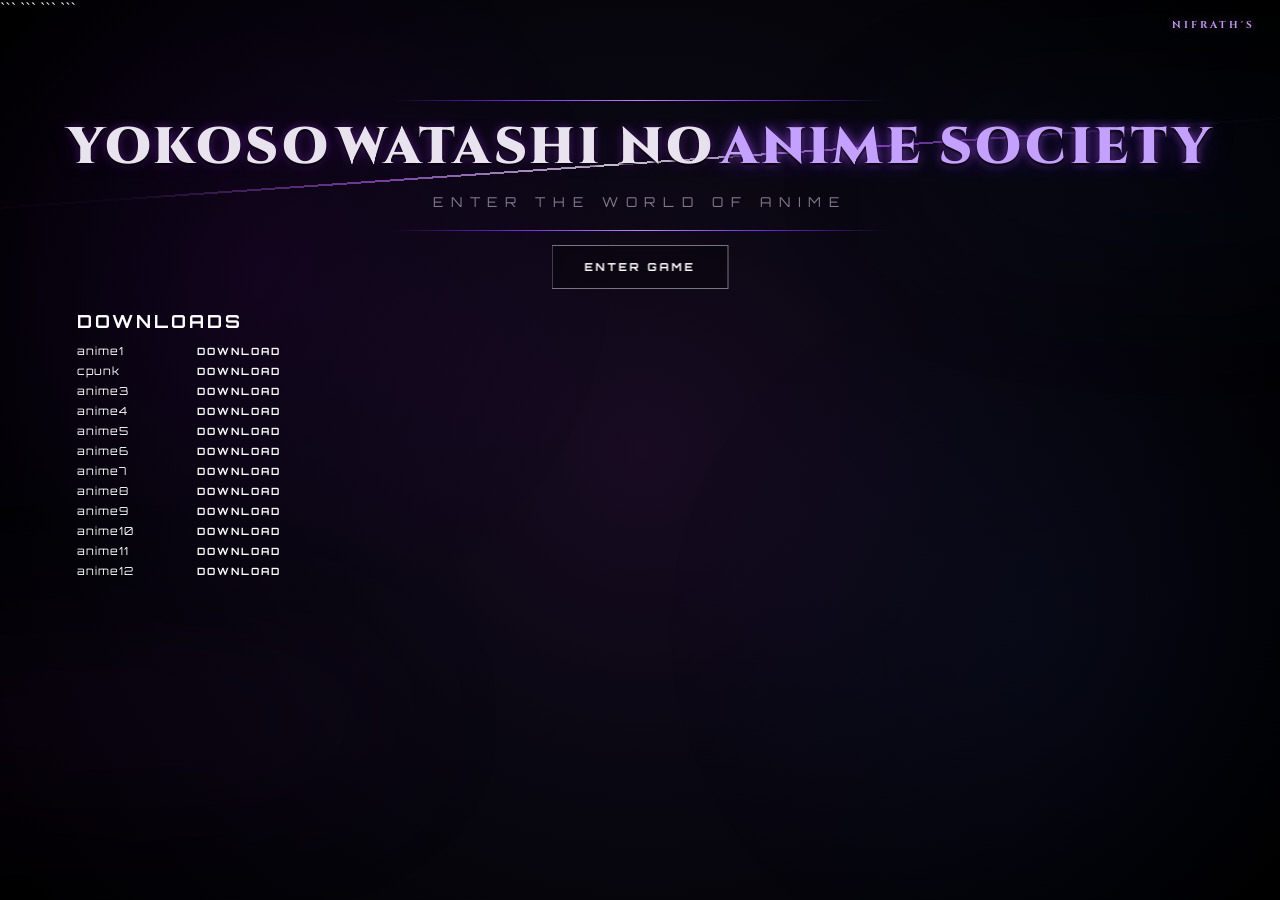
<file: index.html>
<!DOCTYPE html>

<html lang="en">

<head>
    <meta name="google-site-verification" content="BMhIwjGxc-hEesiyBbMb2D8qyS_xSLR-FXUKRTgBKSc" />

```
<meta charset="UTF-8">

<meta name="viewport" content="width=device-width, initial-scale=1.0">

<title>Yokoso Watashi no Anime Society</title>

<link rel="stylesheet" href="style.css">

<!-- Dramatic display fonts -->
<link rel="preconnect" href="https://fonts.googleapis.com">
<link rel="preconnect" href="https://fonts.gstatic.com" crossorigin>

<link
    href="https://fonts.googleapis.com/css2?family=Cinzel:wght@600;700;800;900&family=Orbitron:wght@600;700;800;900&display=swap"
    rel="stylesheet">
```

</head>

<body>

```
<!-- ================================
     BACKGROUND
================================= -->

<div class="nifraths">NIFRATH'S</div>

<div class="background">

    <div class="fog fog-one"></div>

    <div class="fog fog-two"></div>

</div>


<!-- ================================
     WELCOME / INTRO
================================= -->

<main class="welcome">

    <div class="slash"></div>

    <div class="line"></div>

    <h1>
        <span>YOKOSO</span>
        <span>WATASHI NO</span>
        <span>ANIME SOCIETY</span>
    </h1>

    <div class="subtitle">
        ENTER THE WORLD OF ANIME
    </div>

    <div class="line"></div>

</main>


<!-- ================================
     ENTER GAME BUTTON
================================= -->

<a href="game/index.html" class="enter-game-button">
    ENTER GAME
</a>



<!-- ================================
     DOWNLOADS
================================= -->

<section class="downloads-section">

    <h2>DOWNLOADS</h2>
    <div class="downloads-list">

        <a href="downloads/anime1.mp4" download>
            <span>anime1</span>
            <strong>DOWNLOAD</strong>
        </a>

        <a href="downloads/cpunk.torrent" download>
            <span>cpunk</span>
            <strong>DOWNLOAD</strong>
        </a>

        <a href="downloads/anime3.mp4" download>
            <span>anime3</span>
            <strong>DOWNLOAD</strong>
        </a>

        <a href="downloads/anime4.mp4" download>
            <span>anime4</span>
            <strong>DOWNLOAD</strong>
        </a>

        <a href="downloads/anime5.mp4" download>
            <span>anime5</span>
            <strong>DOWNLOAD</strong>
        </a>

        <a href="downloads/anime6.mp4" download>
            <span>anime6</span>
            <strong>DOWNLOAD</strong>
        </a>

        <a href="downloads/anime7.mp4" download>
            <span>anime7</span>
            <strong>DOWNLOAD</strong>
        </a>

        <a href="downloads/anime8.mp4" download>
            <span>anime8</span>
            <strong>DOWNLOAD</strong>
        </a>

        <a href="downloads/anime9.mp4" download>
            <span>anime9</span>
            <strong>DOWNLOAD</strong>
        </a>

        <a href="downloads/anime10.mp4" download>
            <span>anime10</span>
            <strong>DOWNLOAD</strong>
        </a>

        <a href="downloads/anime11.mp4" download>
            <span>anime11</span>
            <strong>DOWNLOAD</strong>
        </a>

        <a href="downloads/anime12.mp4" download>
            <span>anime12</span>
            <strong>DOWNLOAD</strong>
        </a>

    </div>

</section>
```

</body>

</html>
</file>
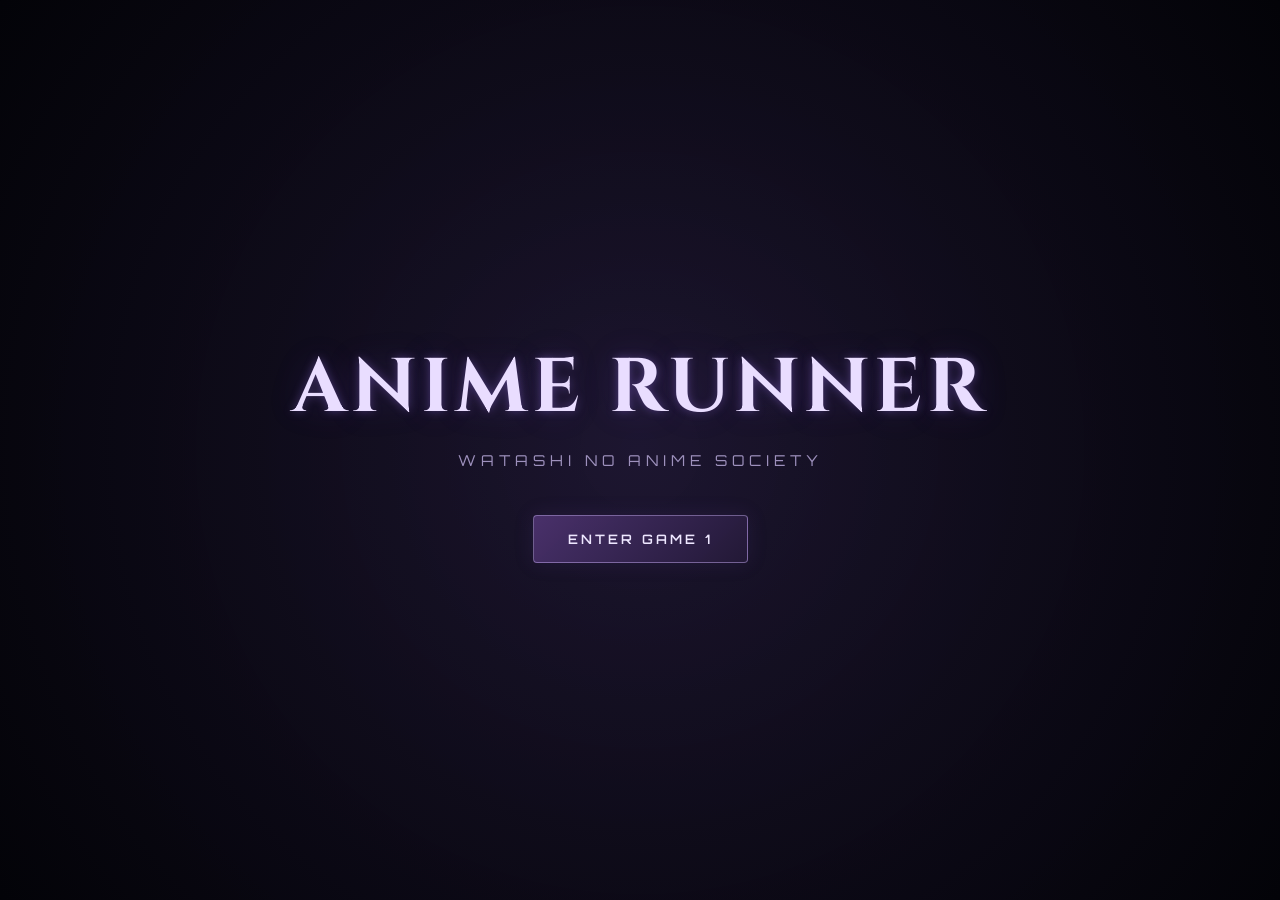
<file: game/index.html>
<!DOCTYPE html>
<html lang="en">

<head>
    <meta charset="UTF-8">

    <meta
        name="viewport"
        content="width=device-width, initial-scale=1.0"
    >

    <title>Anime Runner</title>

    <!-- Same fonts/style theme -->
    <link rel="preconnect" href="https://fonts.googleapis.com">
    <link rel="preconnect" href="https://fonts.gstatic.com" crossorigin>

    <link
        href="https://fonts.googleapis.com/css2?family=Cinzel:wght@500;600;700&family=Orbitron:wght@400;500;600;700&display=swap"
        rel="stylesheet"
    >

    <link rel="stylesheet" href="game.css">
</head>

<body>

    <!-- =====================================================
         INTRO SCREEN
         ===================================================== -->

    <section
        id="introScreen"
        class="screen active"
    >

        <div class="intro-content">

            <h1 class="game-title">
                ANIME RUNNER
            </h1>

            <p class="game-subtitle">
                WATASHI NO ANIME SOCIETY
            </p>

            <button
                id="startIntroButton"
                class="game-button"
                type="button"
            >
                ENTER GAME 1
            </button>

        </div>

    </section>


    <!-- =====================================================
         LOBBY SCREEN
         ===================================================== -->

    <section
        id="lobbyScreen"
        class="screen"
    >

        <div class="lobby-content">

            <p class="lobby-label">
                WATASHI NO ANIME SOCIETY
            </p>

            <h1 class="lobby-title">
                ANIME RUNNER
            </h1>

            <p class="lobby-description">
                RUN. JUMP. SURVIVE.
            </p>

            <button
                id="playButton"
                class="game-button"
                type="button"
            >
                CONTINUE
            </button>

        </div>

    </section>


    <!-- =====================================================
         GAME SCREEN
         ===================================================== -->

    <section
        id="gameScreen"
        class="screen"
    >

        <canvas id="gameCanvas"></canvas>

        <div class="game-ui">

            <div id="score">
                0
            </div>

        </div>

    </section>


    <!-- =====================================================
         GAME OVER SCREEN
         ===================================================== -->

    <section
        id="surpriseScreen"
        class="screen"
    >

        <div id="resultPanel">

            <img
                src="assets/surprise.png"
                alt="Surprise"
                id="surpriseImage"
            >

            <p class="game-over-label">
                GAME OVER
            </p>

            <h1 class="game-over-title">
                YOU GOT CAUGHT
            </h1>

            <p class="current-score-label">
                SCORE
            </p>

            <div id="resultScore">
                0
            </div>

            <button
                id="retryButton"
                class="game-button"
                type="button"
            >
                RETRY
            </button>

        </div>

    </section>


    <!-- =====================================================
         GAME JAVASCRIPT
         ===================================================== -->

    <script src="game.js"></script>

</body>


</html>
</file>
<file: style.css>
* {
    margin: 0;
    padding: 0;
    box-sizing: border-box;
}

html,
body {
    width: 100%;
    min-height: 100%;
    overflow-x: hidden;
}

body {
    min-height: 100vh;

    background:
        radial-gradient(
            circle at center,
            #180b22 0%,
            #090711 42%,
            #030307 75%,
            #000000 100%
        );

    color: white;
}


/* ================================
   DARK ATMOSPHERE
================================ */

.background {
    position: fixed;
    inset: 0;

    overflow: hidden;

    pointer-events: none;

    z-index: 0;
}

.background::before {
    content: "";

    position: absolute;
    inset: 0;

    background:
        radial-gradient(
            circle at 20% 30%,
            rgba(102, 0, 153, 0.12),
            transparent 30%
        ),
        radial-gradient(
            circle at 80% 70%,
            rgba(20, 50, 120, 0.10),
            transparent 30%
        );

    animation:
        atmosphere
        8s
        ease-in-out
        infinite
        alternate;
}


/* ================================
   FOG
================================ */

.fog {
    position: absolute;

    width: 600px;
    height: 180px;

    background:
        rgba(100, 20, 130, 0.08);

    filter: blur(70px);

    border-radius: 50%;
}

.fog-one {
    left: -200px;
    bottom: 10%;

    animation:
        fogMove
        12s
        ease-in-out
        infinite
        alternate;
}

.fog-two {
    right: -200px;
    top: 10%;

    background:
        rgba(30, 50, 120, 0.08);

    animation:
        fogMoveReverse
        15s
        ease-in-out
        infinite
        alternate;
}


/* ================================
   MAIN INTRO
================================ */

.welcome {
    position: absolute;

    /*
       IMPORTANT:
       The title now starts near the TOP.
       It no longer starts in the center.
    */
    top: 10vh;
    left: 0;

    width: 100%;

    padding:
        20px
        5vw;

    text-align: center;

    z-index: 2;

    transform: none;

    /*
       NO movement from center to top.
    */
    animation: none;
}


/* ================================
   ENERGY SLASH
================================ */

.slash {
    position: absolute;

    width: 120%;
    height: 2px;

    left: -10%;
    top: 48%;

    background:
        linear-gradient(
            90deg,
            transparent,
            rgba(150, 60, 220, 0.05),
            rgba(190, 100, 255, 0.6),
            rgba(255, 255, 255, 0.8),
            rgba(190, 100, 255, 0.6),
            rgba(150, 60, 220, 0.05),
            transparent
        );

    transform:
        rotate(-4deg)
        scaleX(0);

    transform-origin: center;

    opacity: 0;

    z-index: 1;

    animation:
        slashReveal
        2s
        ease-out
        0.8s
        forwards;

    pointer-events: none;
}


/* ================================
   DECORATIVE LINES
================================ */

.line {
    width:
        min(500px, 65vw);

    height: 1px;

    margin:
        18px
        auto;

    background:
        linear-gradient(
            90deg,
            transparent,
            #6d28d9,
            #c084fc,
            #6d28d9,
            transparent
        );

    opacity: 0;

    animation:
        lineReveal
        1.5s
        ease-out
        1.2s
        forwards;
}


/* ================================
   MAIN TITLE
================================ */

h1 {
    position: relative;

    z-index: 2;

    display: flex;

    justify-content: center;
    align-items: center;

    gap:
        clamp(
            4px,
            1.2vw,
            18px
        );

    /*
       IMPORTANT:
       Allow the title to fit on phones.
    */
    width: 100%;

    max-width: 100%;

    overflow: hidden;

    /*
       Do not allow the title itself
       to create horizontal scrolling.
    */
    white-space: normal;

    overflow-wrap: break-word;

    font-family:
        "Cinzel",
        serif;

    font-weight: 900;

    font-size:
        clamp(
            1rem,
            3vw,
            3.5rem
        );

    line-height: 1.1;

    letter-spacing:
        clamp(
            1px,
            0.25vw,
            5px
        );

    color: #e9e3ef;

    opacity: 0;

    animation:
        titleReveal
        1.8s
        cubic-bezier(.16, 1, .3, 1)
        0.4s
        forwards,

        darkPulse
        4s
        ease-in-out
        2.2s
        infinite;
}


/* ================================
   WORDS
================================ */

h1 span {
    display: inline-block;

    opacity: 0;

    /*
       IMPORTANT:
       The words no longer travel upward.
       They simply fade in at their final position.
    */
    transform: none;

    max-width: 100%;

    text-shadow:
        0 2px 3px #000,
        0 0 8px rgba(130, 50, 190, 0.5),
        0 0 25px rgba(100, 30, 160, 0.25);

    animation:
        wordAppear
        1s
        ease-out
        forwards;
}

h1 span:nth-child(1) {
    animation-delay: 0.6s;
}

h1 span:nth-child(2) {
    animation-delay: 0.9s;
}

h1 span:nth-child(3) {
    animation-delay: 1.2s;
}


/* ================================
   FINAL WORD
================================ */

h1 span:last-child {
    color: #c4a1ff;

    text-shadow:
        0 2px 3px #000,
        0 0 10px rgba(168, 85, 247, 0.7),
        0 0 30px rgba(109, 40, 217, 0.45);
}


/* ================================
   SUBTITLE
================================ */

.subtitle {
    position: relative;

    z-index: 2;

    margin-top: 22px;

    font-family:
        "Orbitron",
        sans-serif;

    font-size:
        clamp(
            0.5rem,
            0.8vw,
            0.85rem
        );

    letter-spacing:
        clamp(
            3px,
            0.6vw,
            8px
        );

    color: #82788d;

    opacity: 0;

    animation:
        subtitleAppear
        1.5s
        ease-out
        1.8s
        forwards;
}


/* ================================
   TITLE APPEAR
   NO MOVEMENT
================================ */

@keyframes titleReveal {

    from {
        opacity: 0;

        filter: blur(6px);
    }

    to {
        opacity: 1;

        filter: blur(0);
    }
}


/* ================================
   WORD APPEAR
   NO MOVEMENT
================================ */

@keyframes wordAppear {

    from {
        opacity: 0;

        transform: none;

        filter: blur(8px);
    }

    to {
        opacity: 1;

        transform: none;

        filter: blur(0);
    }
}


/* ================================
   SUBTITLE APPEAR
   NO MOVEMENT
================================ */

@keyframes subtitleAppear {

    from {
        opacity: 0;

        letter-spacing:
            clamp(
                3px,
                0.6vw,
                8px
            );
    }

    to {
        opacity: 1;

        letter-spacing:
            clamp(
                3px,
                0.6vw,
                8px
            );
    }
}


/* ================================
   LINE REVEAL
================================ */

@keyframes lineReveal {

    from {
        transform:
            scaleX(0);

        opacity: 0;
    }

    to {
        transform:
            scaleX(1);

        opacity: 1;
    }
}


/* ================================
   SLASH REVEAL
================================ */

@keyframes slashReveal {

    from {
        opacity: 0;

        transform:
            rotate(-4deg)
            scaleX(0);
    }

    to {
        opacity: 1;

        transform:
            rotate(-4deg)
            scaleX(1);
    }
}


/* ================================
   DARK PULSE
================================ */

@keyframes darkPulse {

    0%,
    100% {
        filter: brightness(0.9);
    }

    50% {
        filter: brightness(1.15);
    }
}


/* ================================
   ATMOSPHERE
================================ */

@keyframes atmosphere {

    from {
        transform:
            scale(1);

        opacity: 0.7;
    }

    to {
        transform:
            scale(1.12);

        opacity: 1;
    }
}


/* ================================
   FOG MOVEMENT
================================ */

@keyframes fogMove {

    from {
        transform:
            translateX(0);
    }

    to {
        transform:
            translateX(250px);
    }
}

@keyframes fogMoveReverse {

    from {
        transform:
            translateX(0);
    }

    to {
        transform:
            translateX(-250px);
    }
}


/* ================================
   ENTER GAME BUTTON
================================ */

.enter-game-button {
    position: absolute;

    left: 6vw;
    top: 65%;

    display: inline-block;

    padding:
        14px
        32px;

    border:
        1px solid
        rgba(255, 255, 255, 0.45);

    color: white;

    text-decoration: none;

    font-family:
        "Orbitron",
        sans-serif;

    font-size: 11px;

    font-weight: 700;

    letter-spacing: 3px;

    background:
        rgba(0, 0, 0, 0.25);

    backdrop-filter: blur(6px);

    transition:
        transform 0.3s ease,
        background 0.3s ease,
        box-shadow 0.3s ease,
        border-color 0.3s ease;

    z-index: 20;
}

.enter-game-button:hover {
    transform:
        translateY(-3px);

    background:
        rgba(255, 255, 255, 0.1);

    border-color:
        rgba(255, 255, 255, 0.8);

    box-shadow:
        0 0 25px
        rgba(255, 255, 255, 0.18);
}

.enter-game-button:active {
    transform:
        scale(0.96);
}


/* ================================
   NIFRATH'S
================================ */

.nifraths {
    position: absolute;

    top: 18px;
    right: 25px;

    z-index: 30;

    font-family:
        "Cinzel",
        serif;

    font-size: 10px;

    font-weight: 700;

    letter-spacing: 3px;

    color:
        rgba(
            210,
            170,
            255,
            0.9
        );

    text-shadow:
        0 0 8px
        rgba(
            192,
            132,
            252,
            0.45
        );

    pointer-events: none;

    white-space: nowrap;
}


/* ================================
   MOBILE
================================ */

@media (max-width: 900px) {

    .welcome {
        /*
           Keep the entire intro at the top
           on phones too.
        */
        top: 7vh;

        left: 0;

        width: 100%;

        padding:
            15px
            12px;
    }


    h1 {
        /*
           Responsive size.

           It cannot become wider than
           the phone screen.
        */
        width: 100%;

        max-width: 100%;

        font-size:
            clamp(
                1rem,
                7vw,
                2.5rem
            );

        line-height: 1.05;

        letter-spacing:
            clamp(
                0.5px,
                0.4vw,
                2px
            );

        gap: 4px;

        white-space: normal;

        overflow: hidden;
    }


    h1 span {
        max-width: 100%;

        overflow-wrap: anywhere;

        transform: none;
    }


    .subtitle {
        margin-top: 14px;

        font-size:
            clamp(
                0.45rem,
                2.2vw,
                0.65rem
            );

        letter-spacing:
            clamp(
                2px,
                1vw,
                5px
            );

        line-height: 1.5;
    }


    .line {
        width: 75vw;

        margin:
            12px
            auto;
    }


    .enter-game-button {
        left: 5vw;

        top: 68%;

        padding:
            12px
            24px;

        font-size: 10px;

        letter-spacing: 2px;
    }


    .nifraths {
        top: 18px;

        right: 18px;

        font-size: 9px;

        letter-spacing: 2px;
    }
}


/* ================================
   SMALL PHONES
================================ */

@media (max-width: 480px) {

    .welcome {
        top: 6vh;

        padding:
            12px
            10px;
    }


    h1 {
        font-size:
            clamp(
                0.9rem,
                6.5vw,
                1.8rem
            );

        letter-spacing: 0.5px;

        gap: 3px;
    }


    .subtitle {
        font-size:
            0.48rem;

        letter-spacing: 2px;
    }


    .nifraths {
        right: 12px;

        font-size: 8px;

        letter-spacing: 1.5px;
    }
}


/* ================================
   PREVENT HORIZONTAL OVERFLOW
================================ */

body,
.welcome,
h1,
h1 span,
.subtitle {
    max-width: 100vw;
}
/* ============================================================
   FINAL TOP INTRO POSITION
   ============================================================ */

/*
   NIFRATH'S
   stays at the top-right.
*/

.nifraths {
    position: fixed;

    top: 18px;
    right: 25px;

    z-index: 100;

    white-space: nowrap;

    font-family: "Cinzel", serif;

    font-size: 10px;

    font-weight: 700;

    letter-spacing: 3px;

    color: rgba(210, 170, 255, 0.9);

    text-shadow:
        0 0 8px rgba(192, 132, 252, 0.45);
}


/*
   MAIN INTRO

   IMPORTANT:
   It starts at the TOP immediately.

   There is NO movement from the center.
*/

.welcome {
    position: absolute;

    top: 72px;
    left: 50%;

    width: 100%;

    max-width: 100vw;

    padding:
        10px 15px;

    text-align: center;

    z-index: 10;

    transform:
        translateX(-50%);

    /*
       Completely remove the old
       center → top animation.
    */
    animation: none;
}


/*
   Remove the old title movement.
*/

h1 {
    position: relative;

    width: 100%;

    max-width: 100%;

    margin: 0 auto;

    display: flex;

    justify-content: center;

    align-items: center;

    flex-wrap: wrap;

    gap: 6px;

    white-space: normal;

    overflow: hidden;

    font-family: "Cinzel", serif;

    font-weight: 900;

    font-size:
        clamp(
            1.15rem,
            4vw,
            3.5rem
        );

    line-height: 1.15;

    letter-spacing:
        clamp(
            1px,
            0.25vw,
            5px
        );

    color: #e9e3ef;

    opacity: 1;

    transform: none;

    animation:
        titleReveal
        1.2s
        ease-out
        0.2s
        forwards;
}


/*
   Each word appears at its FINAL position.

   It does NOT move upward.
*/

h1 span {
    display: inline-block;

    opacity: 0;

    transform: none;

    max-width: 100%;

    filter: blur(6px);

    animation:
        wordAppearTop
        0.8s
        ease-out
        forwards;
}


h1 span:nth-child(1) {
    animation-delay: 0.25s;
}


h1 span:nth-child(2) {
    animation-delay: 0.4s;
}


h1 span:nth-child(3) {
    animation-delay: 0.55s;
}


/*
   New word appearance animation.

   ONLY fades in.
   NO vertical movement.
*/

@keyframes wordAppearTop {

    from {
        opacity: 0;

        transform: none;

        filter: blur(6px);
    }

    to {
        opacity: 1;

        transform: none;

        filter: blur(0);
    }
}


/*
   SUBTITLE

   Directly below the title.
*/

.subtitle {
    position: relative;

    z-index: 20;

    width: 100%;

    max-width: 100%;

    margin:
        14px auto 0;

    padding: 0 8px;

    text-align: center;

    font-family:
        "Orbitron",
        sans-serif;

    font-size:
        clamp(
            0.55rem,
            1.2vw,
            0.85rem
        );

    line-height: 1.5;

    letter-spacing:
        clamp(
            2px,
            0.6vw,
            8px
        );

    color: #82788d;

    opacity: 1;

    animation:
        subtitleTop
        1s
        ease-out
        0.8s
        forwards;
}


@keyframes subtitleTop {

    from {
        opacity: 0;

        filter: blur(5px);
    }

    to {
        opacity: 1;

        filter: blur(0);
    }
}


/*
   ENTER GAME

   It is outside .welcome in your HTML,
   so position it directly underneath
   the subtitle instead of at 65% of
   the screen.
*/

.enter-game-button {
    position: absolute;

    left: 50%;

    top: 245px;

    transform:
        translateX(-50%);

    z-index: 50;

    display: inline-block;

    padding:
        14px 32px;

    border:
        1px solid
        rgba(255, 255, 255, 0.45);

    color: white;

    text-decoration: none;

    font-family:
        "Orbitron",
        sans-serif;

    font-size: 11px;

    font-weight: 700;

    letter-spacing: 3px;

    background:
        rgba(0, 0, 0, 0.25);

    backdrop-filter:
        blur(6px);

    white-space: nowrap;

    transition:
        transform 0.3s ease,
        background 0.3s ease,
        box-shadow 0.3s ease,
        border-color 0.3s ease;
}


.enter-game-button:hover {

    transform:
        translateX(-50%)
        translateY(-3px);

    background:
        rgba(255, 255, 255, 0.1);

    border-color:
        rgba(255, 255, 255, 0.8);

    box-shadow:
        0 0 25px
        rgba(255, 255, 255, 0.18);
}


.enter-game-button:active {

    transform:
        translateX(-50%)
        scale(0.96);
}


/* ============================================================
   PHONE
   ============================================================ */

@media (max-width: 900px) {

    /*
       NIFRATH'S
    */

    .nifraths {

        top: 18px;
        right: 16px;

        font-size: 8px;

        letter-spacing: 2px;
    }


    /*
       INTRO STARTS DIRECTLY UNDER
       NIFRATH'S.
    */

    .welcome {

        top: 58px;

        left: 50%;

        width: 100%;

        padding:
            8px 12px;

        transform:
            translateX(-50%);

        animation: none;
    }


    /*
       Make the title fit the phone.
    */

    h1 {

        width: 100%;

        max-width: 100%;

        display: flex;

        justify-content: center;

        align-items: center;

        flex-wrap: wrap;

        gap: 4px;

        overflow: hidden;

        white-space: normal;

        font-size:
            clamp(
                1rem,
                5.5vw,
                2rem
            );

        line-height: 1.15;

        letter-spacing:
            clamp(
                0.5px,
                0.3vw,
                2px
            );
    }


    h1 span {

        max-width: 100%;

        transform: none;

        overflow-wrap: anywhere;
    }


    /*
       ENTER THE WORLD OF ANIME
    */

    .subtitle {

        margin-top: 12px;

        padding:
            0 5px;

        font-size:
            clamp(
                0.45rem,
                2.1vw,
                0.65rem
            );

        letter-spacing:
            clamp(
                1.5px,
                0.8vw,
                4px
            );

        line-height: 1.5;
    }


    /*
       ENTER GAME

       Directly below the intro.
    */

    .enter-game-button {

        top: 205px;

        left: 50%;

        padding:
            12px 24px;

        font-size: 10px;

        letter-spacing: 2px;

        transform:
            translateX(-50%);
    }
}


/* ============================================================
   SMALL PHONE
   ============================================================ */

@media (max-width: 480px) {

    .nifraths {

        top: 16px;

        right: 12px;

        font-size: 7px;

        letter-spacing: 1.5px;
    }
 
    

    .welcome {

        top: 52px;

        padding:
            8px 8px;
    }


    h1 {

        font-size:
            clamp(
                0.9rem,
                5.8vw,
                1.7rem
            );

        gap: 3px;

        letter-spacing: 0.4px;
    }


    .subtitle {

        margin-top: 10px;

        font-size:
            0.46rem;

        letter-spacing: 1.8px;
    }


    .enter-game-button {

        top: 190px;

        padding:
            11px 21px;

        font-size: 9px;

        letter-spacing: 1.8px;
    }
}


/*
   NEVER allow the intro to create
   horizontal scrolling.
*/

html,
body {

    width: 100%;

    max-width: 100%;

    overflow-x: hidden;
}
/* ================================
   DOWNLOADS
================================= */

.downloads-section {
    position: absolute;
    top: 310px;
    left: 6vw;
    z-index: 20;
    text-align: left;
}

.downloads-section h2 {
    margin: 0 0 12px 0;
    font-family: "Orbitron", sans-serif;
    font-size: 18px;
    letter-spacing: 3px;
}

.downloads-list {
    display: flex;
    flex-direction: column;
    gap: 6px;
}

.downloads-list a {
    display: flex;
    align-items: center;
    gap: 20px;
    color: white;
    text-decoration: none;
    font-family: "Orbitron", sans-serif;
    font-size: 11px;
    letter-spacing: 1px;
}

.downloads-list a:hover {
    color: #c4a1ff;
}

.downloads-list span {
    min-width: 100px;
}

.downloads-list strong {
    font-size: 10px;
    letter-spacing: 2px;
}


/* ================================
   PHONE
================================= */

@media (max-width: 900px) {

    .downloads-section {
        top: 260px;
        left: 5vw;
    }

    .downloads-section h2 {
        font-size: 15px;
        margin-bottom: 10px;
    }

    .downloads-list {
        gap: 6px;
    }

    .downloads-list a {
        font-size: 9px;
        gap: 15px;
    }

    .downloads-list strong {
        font-size: 8px;
    }
}


/* ================================
   SMALL PHONE
================================= */

@media (max-width: 480px) {

    .downloads-section {
        top: 240px;
        left: 5vw;
    }

    .downloads-section h2 {
        font-size: 13px;
    }

    .downloads-list {
        gap: 5px;
    }

    .downloads-list a {
        font-size: 8px;
        gap: 12px;
    }

    .downloads-list strong {
        font-size: 7px;
    }
}
</file>
<file: game/game.css>
/* ============================================================
   ANIME RUNNER
   ============================================================ */

@import url(
    'https://fonts.googleapis.com/css2?family=Cinzel:wght@500;600;700&family=Orbitron:wght@500;600;700&display=swap'
);


/* ============================================================
   RESET
   ============================================================ */

* {
    margin: 0;
    padding: 0;
    box-sizing: border-box;
}


html,
body {
    width: 100%;
    height: 100%;
    overflow: hidden;
}


body {

    background:
        radial-gradient(
            circle at center,
            #171329 0%,
            #090811 55%,
            #030307 100%
        );

    color: #eeeaff;

    font-family:
        "Orbitron",
        sans-serif;
}


/* ============================================================
   SCREENS
   ============================================================ */

.screen {

    position: fixed;

    inset: 0;

    width: 100vw;
    height: 100vh;

    display: none;

    align-items: center;
    justify-content: center;

    text-align: center;

    z-index: 10;
}


.screen.active {
    display: flex;
}


/* ============================================================
   INTRO
   ============================================================ */

#introScreen {

    background:
        radial-gradient(
            circle at center,
            rgba(32, 24, 52, 0.75),
            rgba(3, 3, 8, 0.98)
        );
}


.intro-content {

    display: flex;

    flex-direction: column;

    align-items: center;

    justify-content: center;
}


/* ============================================================
   MAIN TITLE
   ============================================================ */

.game-title {

    font-family:
        "Cinzel",
        serif;

    font-size:
        clamp(38px, 6vw, 76px);

    font-weight: 700;

    letter-spacing: 5px;

    color: #e9ddff;

    text-shadow:
        0 0 10px rgba(170, 130, 255, 0.35),
        0 0 35px rgba(120, 80, 220, 0.18);

    margin-bottom: 12px;
}


.game-subtitle {

    font-family:
        "Orbitron",
        sans-serif;

    font-size:
        clamp(10px, 1.4vw, 15px);

    letter-spacing: 5px;

    color: #9e91bd;

    margin-bottom: 45px;
}


/* ============================================================
   BUTTON
   ============================================================ */

.game-button {

    border:
        1px solid rgba(202, 178, 245, 0.45);

    background:
        linear-gradient(
            135deg,
            rgba(76, 51, 111, 0.95),
            rgba(35, 25, 55, 0.98)
        );

    color: #eee7ff;

    font-family:
        "Orbitron",
        sans-serif;

    font-size: 13px;

    font-weight: 600;

    letter-spacing: 3px;

    padding: 15px 34px;

    min-width: 200px;

    border-radius: 4px;

    cursor: pointer;

    box-shadow:
        0 0 20px rgba(100, 70, 160, 0.15);

    transition:
        transform 0.18s ease,
        box-shadow 0.18s ease,
        background 0.18s ease;
}


.game-button:hover {

    transform:
        translateY(-2px);

    background:
        linear-gradient(
            135deg,
            rgba(98, 68, 140, 1),
            rgba(45, 31, 70, 1)
        );

    box-shadow:
        0 0 25px rgba(150, 110, 220, 0.3);
}


.game-button:active {

    transform:
        translateY(0);
}


/* ============================================================
   LOBBY
   ============================================================ */

#lobbyScreen {

    background:
        radial-gradient(
            circle at center,
            rgba(32, 24, 52, 0.78),
            rgba(3, 3, 8, 0.98)
        );
}


.lobby-content {

    display: flex;

    flex-direction: column;

    align-items: center;

    justify-content: center;
}


.lobby-label {

    font-family:
        "Orbitron",
        sans-serif;

    font-size: 11px;

    letter-spacing: 5px;

    color: #9184ae;

    margin-bottom: 15px;
}


.lobby-title {

    font-family:
        "Cinzel",
        serif;

    font-size:
        clamp(42px, 6vw, 72px);

    font-weight: 700;

    letter-spacing: 5px;

    color: #eee6ff;

    text-shadow:
        0 0 18px rgba(150, 110, 220, 0.25);

    margin-bottom: 14px;
}


.lobby-description {

    font-family:
        "Orbitron",
        sans-serif;

    font-size: 11px;

    letter-spacing: 4px;

    color: #817696;

    margin-bottom: 38px;
}


/* ============================================================
   GAME SCREEN
   ============================================================ */

#gameScreen {

    padding: 0;

    background: transparent;

    align-items: stretch;
    justify-content: stretch;
}


#gameScreen.active {

    display: block;
}


/* ============================================================
   CANVAS
   ============================================================ */

#gameCanvas {

    position: fixed;

    inset: 0;

    width: 100vw;
    height: 100vh;

    display: block;

    z-index: 1;

    touch-action: none;
}


/* ============================================================
   SCORE
   ============================================================ */

.game-ui {

    position: fixed;

    top: 22px;

    left: 0;

    width: 100%;

    display: flex;

    justify-content: center;

    pointer-events: none;

    z-index: 5;
}


#score {

    font-family:
        "Orbitron",
        sans-serif;

    font-size: 18px;

    letter-spacing: 3px;

    color: #eeeaff;

    text-shadow:
        0 0 10px rgba(180, 150, 255, 0.45);
}


/* ============================================================
   GAME OVER
   ============================================================ */

#surpriseScreen {

    background:
        radial-gradient(
            circle at center,
            rgba(30, 21, 45, 0.97),
            rgba(3, 3, 7, 0.99)
        );

    z-index: 20;
}


#resultPanel {

    display: flex;

    flex-direction: column;

    align-items: center;

    justify-content: center;
}


/* ============================================================
   SURPRISE IMAGE
   ============================================================ */

#surpriseImage {

    display: block;

    width: min(300px, 65vw);

    max-height: 40vh;

    object-fit: contain;

    margin-bottom: 20px;

    filter:
        drop-shadow(
            0 0 25px rgba(130, 90, 190, 0.3)
        );
}


/* ============================================================
   GAME OVER TEXT
   ============================================================ */

.game-over-label {

    font-family:
        "Orbitron",
        sans-serif;

    font-size: 11px;

    letter-spacing: 5px;

    color: #9184ae;

    margin-bottom: 10px;
}


.game-over-title {

    font-family:
        "Cinzel",
        serif;

    font-size:
        clamp(27px, 4vw, 48px);

    letter-spacing: 3px;

    color: #eee6ff;

    margin-bottom: 20px;
}


.current-score-label {

    font-family:
        "Orbitron",
        sans-serif;

    font-size: 10px;

    letter-spacing: 4px;

    color: #817696;

    margin-bottom: 5px;
}


#resultScore {

    font-family:
        "Orbitron",
        sans-serif;

    font-size: 26px;

    letter-spacing: 3px;

    color: #d9c9ff;

    margin-bottom: 25px;
}


/* ============================================================
   MOBILE
   ============================================================ */

@media (max-width: 600px) {

    .game-title {

        letter-spacing: 3px;
    }


    .game-subtitle {

        letter-spacing: 3px;
    }


    .lobby-title {

        letter-spacing: 3px;
    }


    .game-button {

        min-width: 180px;

        padding: 14px 28px;

        font-size: 12px;
    }


    #score {

        font-size: 15px;
    }
}
</file>
